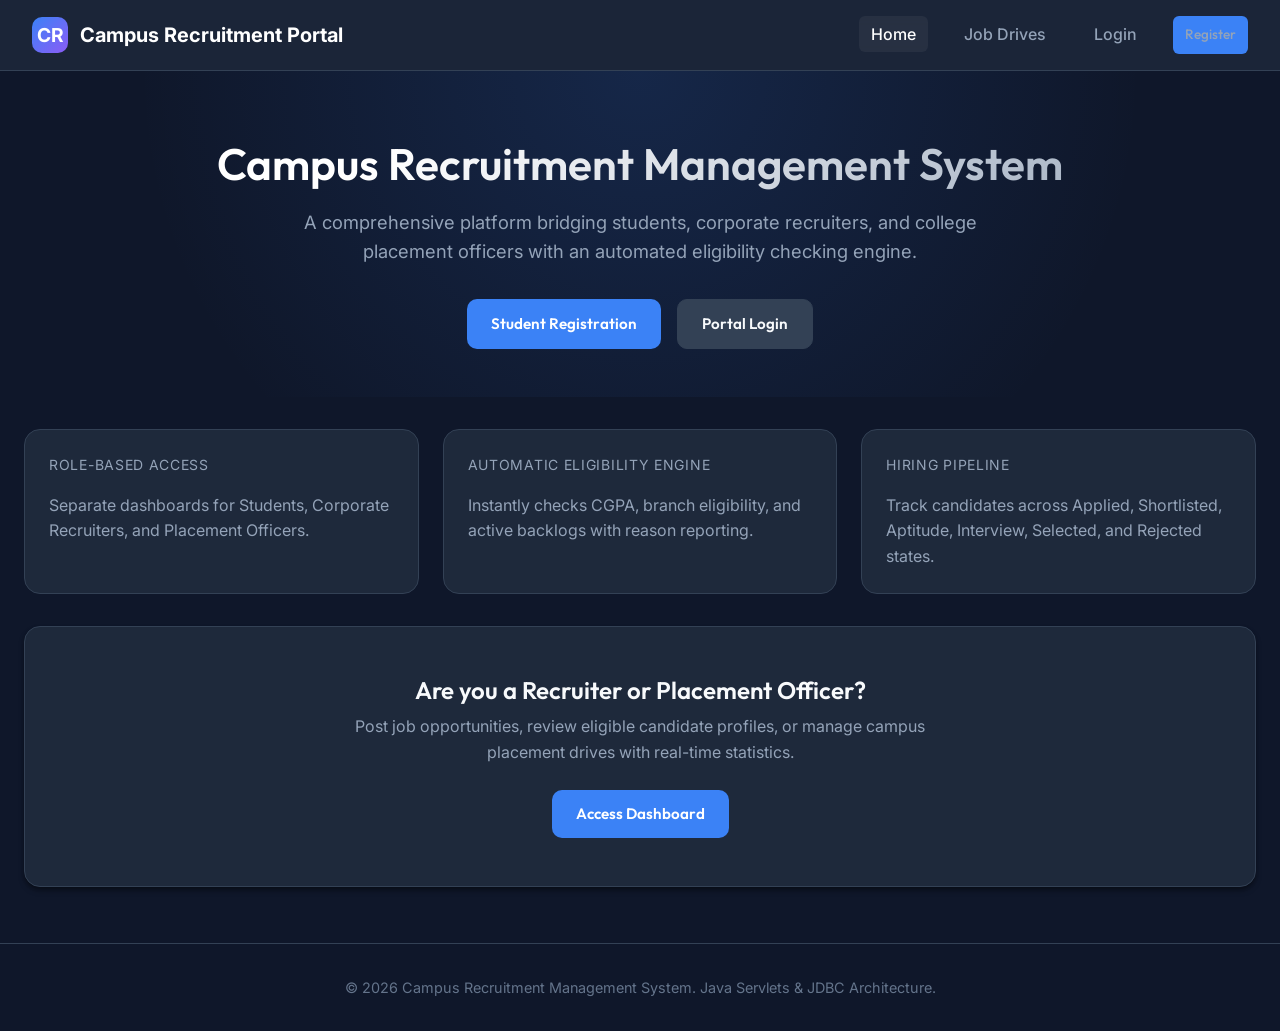
<file: src/main/webapp/index.html>
<!DOCTYPE html>
<html lang="en">
<head>
    <meta charset="UTF-8">
    <meta name="viewport" content="width=device-width, initial-scale=1.0">
    <title>Campus Recruitment Management System</title>
    <link rel="stylesheet" href="css/style.css">
</head>
<body>
    <nav class="navbar">
        <div class="brand">
            <div class="brand-icon">CR</div>
            <span>Campus Recruitment Portal</span>
        </div>
        <ul class="nav-links">
            <li><a href="index.html" class="active">Home</a></li>
            <li><a href="job-list.html">Job Drives</a></li>
            <li><a href="login.html">Login</a></li>
            <li><a href="register.html" class="btn btn-primary btn-sm">Register</a></li>
        </ul>
    </nav>

    <div class="hero">
        <h1>Campus Recruitment Management System</h1>
        <p>A comprehensive platform bridging students, corporate recruiters, and college placement officers with an automated eligibility checking engine.</p>
        <div class="hero-buttons">
            <a href="register.html" class="btn btn-primary">Student Registration</a>
            <a href="login.html" class="btn btn-secondary">Portal Login</a>
        </div>
    </div>

    <div class="main-container">
        <div class="dashboard-grid">
            <div class="stat-card">
                <div class="stat-title">Role-Based Access</div>
                <div style="font-size:1rem; color:var(--text-muted); margin-top:0.5rem;">Separate dashboards for Students, Corporate Recruiters, and Placement Officers.</div>
            </div>
            <div class="stat-card">
                <div class="stat-title">Automatic Eligibility Engine</div>
                <div style="font-size:1rem; color:var(--text-muted); margin-top:0.5rem;">Instantly checks CGPA, branch eligibility, and active backlogs with reason reporting.</div>
            </div>
            <div class="stat-card">
                <div class="stat-title">Hiring Pipeline</div>
                <div style="font-size:1rem; color:var(--text-muted); margin-top:0.5rem;">Track candidates across Applied, Shortlisted, Aptitude, Interview, Selected, and Rejected states.</div>
            </div>
        </div>

        <div class="card" style="text-align:center; padding:3rem 1.5rem;">
            <h2>Are you a Recruiter or Placement Officer?</h2>
            <p style="color:var(--text-muted); max-width:600px; margin:0.5rem auto 1.5rem;">Post job opportunities, review eligible candidate profiles, or manage campus placement drives with real-time statistics.</p>
            <a href="login.html" class="btn btn-primary">Access Dashboard</a>
        </div>
    </div>

    <footer>
        &copy; 2026 Campus Recruitment Management System. Java Servlets &amp; JDBC Architecture.
    </footer>
</body>
</html>
</file>
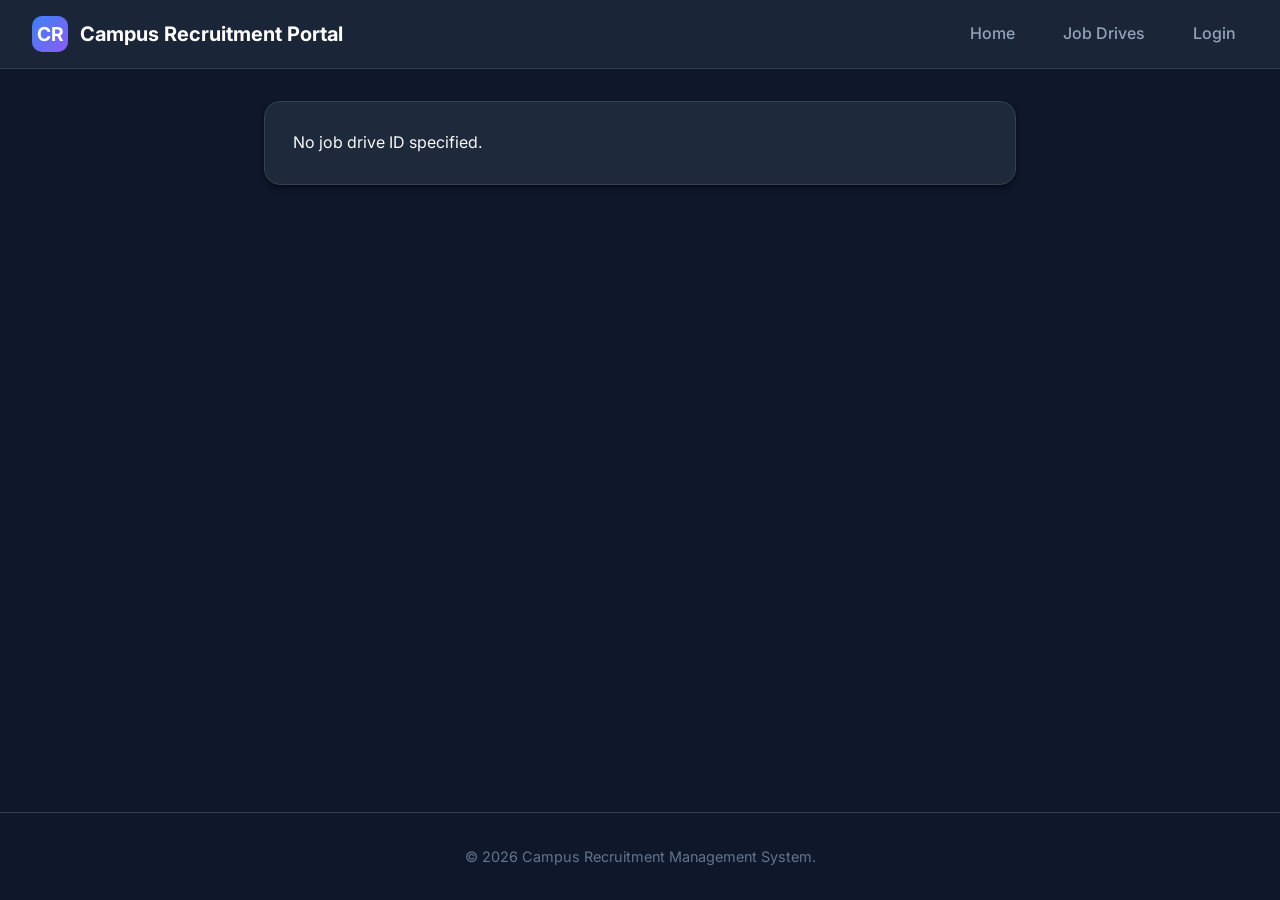
<file: src/main/webapp/job-details.html>
<!DOCTYPE html>
<html lang="en">
<head>
    <meta charset="UTF-8">
    <meta name="viewport" content="width=device-width, initial-scale=1.0">
    <title>Job Details - Campus Recruitment Portal</title>
    <link rel="stylesheet" href="css/style.css">
</head>
<body>
    <nav class="navbar">
        <div class="brand">
            <div class="brand-icon">CR</div>
            <span>Campus Recruitment Portal</span>
        </div>
        <ul class="nav-links">
            <li><a href="index.html">Home</a></li>
            <li><a href="job-list.html">Job Drives</a></li>
            <li><a href="login.html">Login</a></li>
        </ul>
    </nav>

    <div class="main-container" style="max-width:800px;">
        <div id="jobDetailCard" class="card">
            <p class="text-muted">Loading job details...</p>
        </div>
    </div>

    <footer>
        &copy; 2026 Campus Recruitment Management System.
    </footer>

    <script src="js/main.js"></script>
    <script>
        document.addEventListener('DOMContentLoaded', async () => {
            const params = new URLSearchParams(window.location.search);
            const jobId = params.get('id');
            const card = document.getElementById('jobDetailCard');

            if (!jobId) {
                card.innerHTML = `<p class="text-danger">No job drive ID specified.</p>`;
                return;
            }

            try {
                const res = await fetch(`api/job-drive?action=get&id=${jobId}`);
                const data = await res.json();
                if (data.status === 'success') {
                    const j = data.jobDrive;
                    const isEligible = data.isEligible;
                    const reason = data.eligibilityReason;
                    const hasApplied = data.hasApplied;

                    let statusBadge = '';
                    if (isEligible !== undefined) {
                        statusBadge = getEligibilityBadge(isEligible, reason);
                    }

                    let btnHtml = '';
                    if (hasApplied) {
                        btnHtml = `<span class="badge badge-applied">Already Applied</span>`;
                    } else if (isEligible) {
                        btnHtml = `<button class="btn btn-primary" onclick="applyJob(${j.jobId})">Submit Application</button>`;
                    } else if (isEligible === false) {
                        btnHtml = `<button class="btn btn-secondary" disabled style="opacity:0.5;">Not Eligible</button>`;
                    } else {
                        btnHtml = `<a href="login.html" class="btn btn-primary">Log in as Student to Apply</a>`;
                    }

                    card.innerHTML = `
                        <div class="card-header">
                            <div>
                                <h1>${j.jobRole}</h1>
                                <div style="font-size:1.1rem; color:var(--primary); font-weight:600;">${j.companyName}</div>
                            </div>
                            <div>${statusBadge}</div>
                        </div>

                        <div style="display:grid; grid-template-columns:1fr 1fr; gap:1rem; margin:1.5rem 0; font-size:0.95rem; background:var(--bg-input); padding:1rem; border-radius:var(--radius-md);">
                            <div><strong>Package:</strong> ${j.packageAmount}</div>
                            <div><strong>Application Deadline:</strong> ${formatDate(j.applicationDeadline)}</div>
                            <div><strong>Minimum CGPA Required:</strong> ${j.minimumCgpa}</div>
                            <div><strong>Max Backlogs Allowed:</strong> ${j.maximumBacklogs}</div>
                            <div><strong>Eligible Branches:</strong> ${j.eligibleBranches}</div>
                            <div><strong>Required Skills:</strong> ${j.requiredSkills}</div>
                        </div>

                        <h3 style="margin-bottom:0.5rem;">Job Description</h3>
                        <p style="color:var(--text-main); margin-bottom:1.5rem; line-height:1.7;">${j.jobDescription}</p>

                        ${reason ? `<div class="alert alert-warning" style="margin-bottom:1.5rem;">${reason}</div>` : ''}

                        <div style="display:flex; justify-content:space-between; align-items:center; border-top:1px solid var(--border-color); padding-top:1rem;">
                            <a href="job-list.html" class="btn btn-secondary btn-sm">&larr; Back to Drives</a>
                            <div>${btnHtml}</div>
                        </div>
                    `;
                } else {
                    card.innerHTML = `<p class="text-danger">${data.message}</p>`;
                }
            } catch (e) {
                card.innerHTML = `<p class="text-danger">Failed to load job details.</p>`;
            }
        });

        async function applyJob(jobId) {
            if (!confirm("Confirm submission of your job application?")) return;
            try {
                const res = await fetch('api/application', {
                    method: 'POST',
                    headers: { 'Content-Type': 'application/json' },
                    body: JSON.stringify({ action: 'apply', jobId: jobId })
                });
                const data = await res.json();
                alert(data.message);
                if (data.status === 'success') {
                    window.location.reload();
                }
            } catch (e) {
                alert("Failed: " + e.message);
            }
        }
    </script>
</body>
</html>
</file>
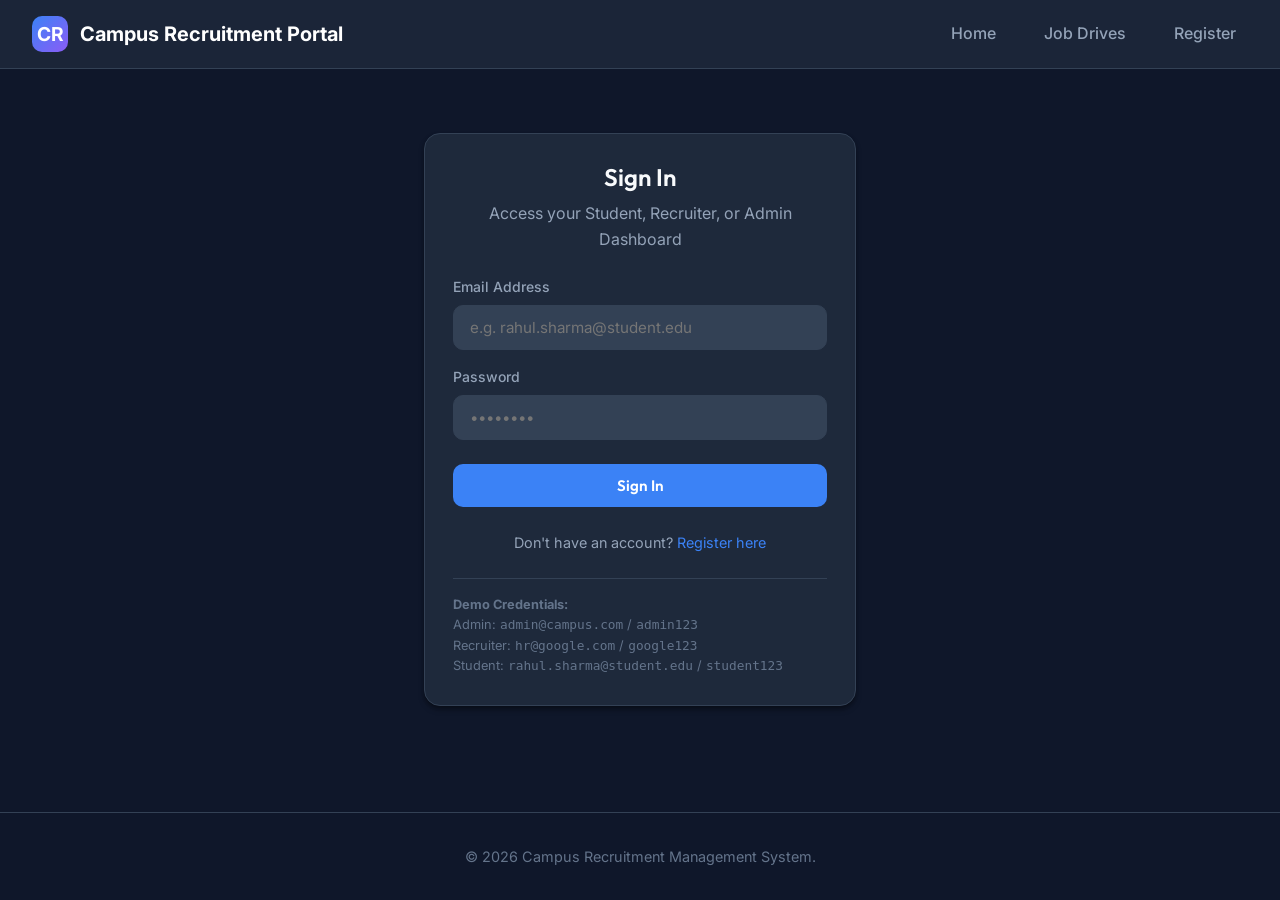
<file: src/main/webapp/login.html>
<!DOCTYPE html>
<html lang="en">
<head>
    <meta charset="UTF-8">
    <meta name="viewport" content="width=device-width, initial-scale=1.0">
    <title>Login - Campus Recruitment Portal</title>
    <link rel="stylesheet" href="css/style.css">
</head>
<body>
    <nav class="navbar">
        <div class="brand">
            <div class="brand-icon">CR</div>
            <span>Campus Recruitment Portal</span>
        </div>
        <ul class="nav-links">
            <li><a href="index.html">Home</a></li>
            <li><a href="job-list.html">Job Drives</a></li>
            <li><a href="register.html">Register</a></li>
        </ul>
    </nav>

    <div class="main-container" style="max-width:480px; margin-top:2rem;">
        <div class="card">
            <h2 style="text-align:center; margin-bottom:0.5rem;">Sign In</h2>
            <p style="text-align:center; color:var(--text-muted); margin-bottom:1.5rem;">Access your Student, Recruiter, or Admin Dashboard</p>

            <div id="loginAlert"></div>

            <form id="loginForm">
                <div class="form-group" style="margin-bottom:1rem;">
                    <label for="loginEmail">Email Address</label>
                    <input type="email" id="loginEmail" placeholder="e.g. rahul.sharma@student.edu" required>
                </div>

                <div class="form-group" style="margin-bottom:1.5rem;">
                    <label for="loginPassword">Password</label>
                    <input type="password" id="loginPassword" placeholder="••••••••" required>
                </div>

                <button type="submit" class="btn btn-primary" style="width:100%;">Sign In</button>
            </form>

            <div style="margin-top:1.5rem; text-align:center; font-size:0.9rem; color:var(--text-muted);">
                Don't have an account? <a href="register.html">Register here</a>
            </div>

            <div style="margin-top:1.5rem; padding-top:1rem; border-top:1px solid var(--border-color); font-size:0.8rem; color:var(--text-dim);">
                <strong>Demo Credentials:</strong><br>
                Admin: <code>admin@campus.com</code> / <code>admin123</code><br>
                Recruiter: <code>hr@google.com</code> / <code>google123</code><br>
                Student: <code>rahul.sharma@student.edu</code> / <code>student123</code>
            </div>
        </div>
    </div>

    <footer>
        &copy; 2026 Campus Recruitment Management System.
    </footer>

    <script src="js/main.js"></script>
    <script>
        document.getElementById('loginForm').addEventListener('submit', async (e) => {
            e.preventDefault();
            clearAlert('loginAlert');

            const payload = {
                email: document.getElementById('loginEmail').value,
                password: document.getElementById('loginPassword').value
            };

            try {
                const res = await fetch('api/login', {
                    method: 'POST',
                    headers: { 'Content-Type': 'application/json' },
                    body: JSON.stringify(payload)
                });
                const data = await res.json();

                if (data.status === 'success') {
                    showAlert('loginAlert', data.message, 'success');
                    setTimeout(() => {
                        window.location.href = data.redirectUrl || 'index.html';
                    }, 500);
                } else {
                    showAlert('loginAlert', data.message, 'danger');
                }
            } catch (err) {
                showAlert('loginAlert', 'Connection error: ' + err.message, 'danger');
            }
        });
    </script>
</body>
</html>
</file>
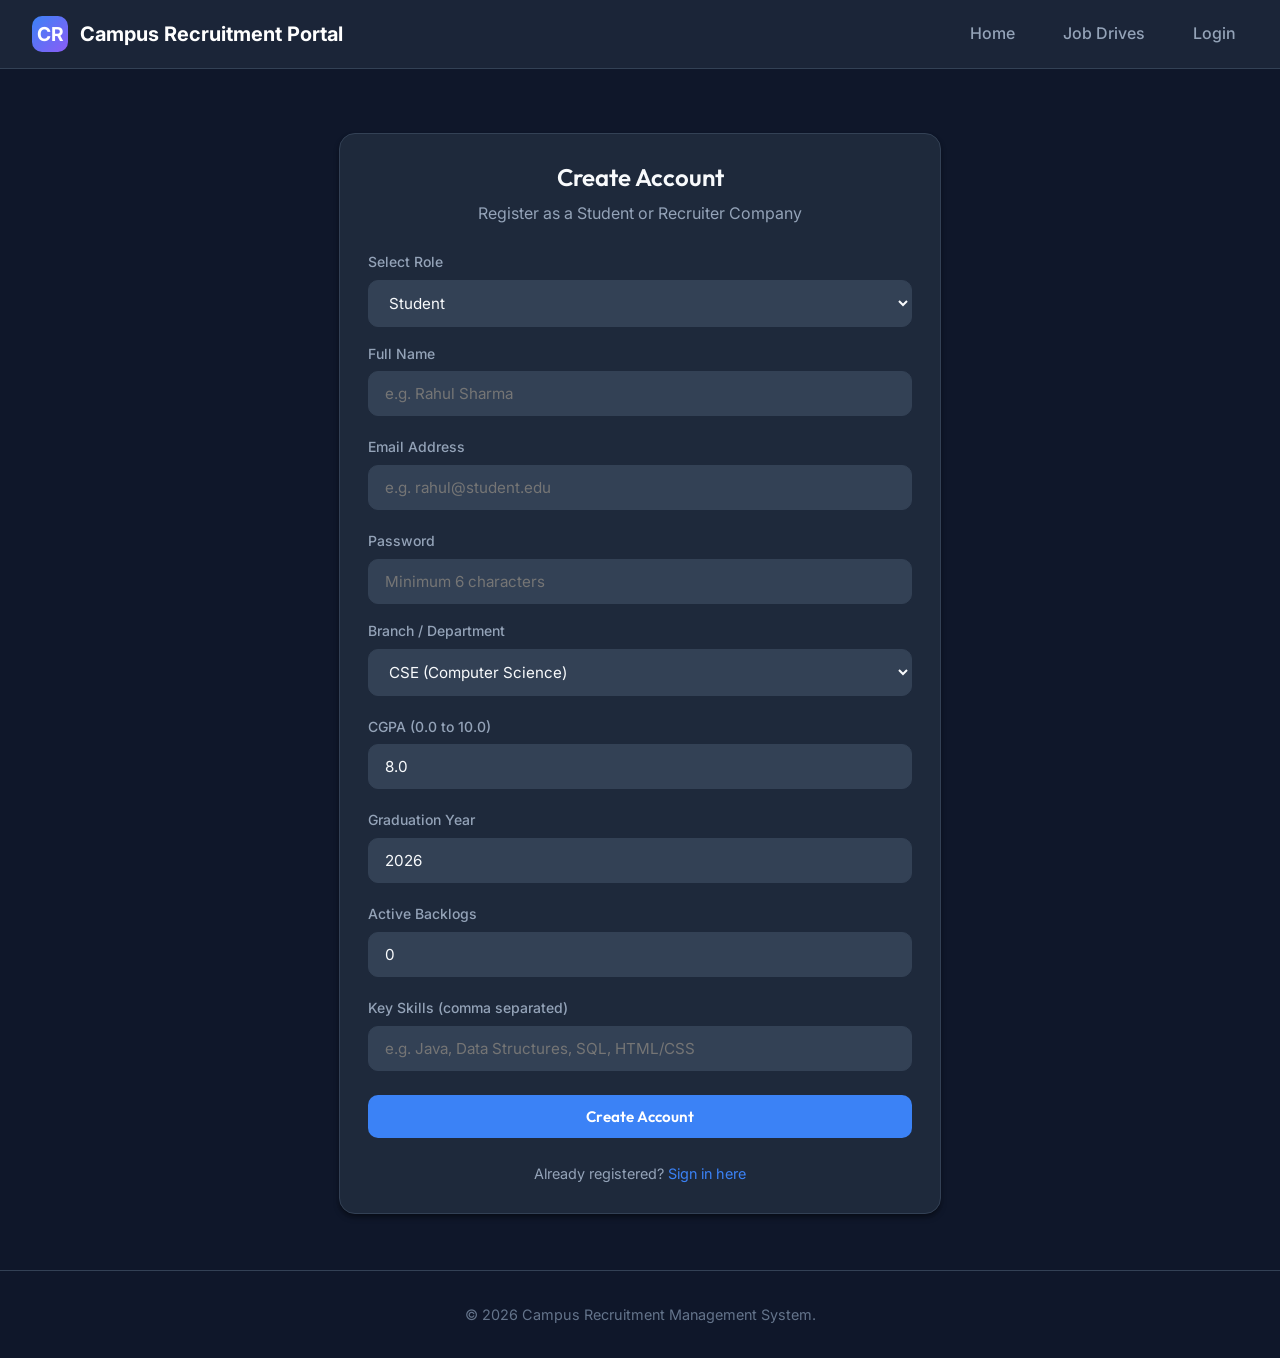
<file: src/main/webapp/register.html>
<!DOCTYPE html>
<html lang="en">
<head>
    <meta charset="UTF-8">
    <meta name="viewport" content="width=device-width, initial-scale=1.0">
    <title>Registration - Campus Recruitment Portal</title>
    <link rel="stylesheet" href="css/style.css">
</head>
<body>
    <nav class="navbar">
        <div class="brand">
            <div class="brand-icon">CR</div>
            <span>Campus Recruitment Portal</span>
        </div>
        <ul class="nav-links">
            <li><a href="index.html">Home</a></li>
            <li><a href="job-list.html">Job Drives</a></li>
            <li><a href="login.html">Login</a></li>
        </ul>
    </nav>

    <div class="main-container" style="max-width:650px; margin-top:2rem;">
        <div class="card">
            <h2 style="text-align:center; margin-bottom:0.5rem;">Create Account</h2>
            <p style="text-align:center; color:var(--text-muted); margin-bottom:1.5rem;">Register as a Student or Recruiter Company</p>

            <div id="regAlert"></div>

            <form id="registerForm">
                <div class="form-group" style="margin-bottom:1rem;">
                    <label for="regRole">Select Role</label>
                    <select id="regRole" onchange="toggleRoleFields()" required>
                        <option value="STUDENT" selected>Student</option>
                        <option value="COMPANY">Company / Recruiter</option>
                    </select>
                </div>

                <div class="form-grid">
                    <div class="form-group">
                        <label for="regName" id="nameLabel">Full Name</label>
                        <input type="text" id="regName" placeholder="e.g. Rahul Sharma" required>
                    </div>

                    <div class="form-group">
                        <label for="regEmail">Email Address</label>
                        <input type="email" id="regEmail" placeholder="e.g. rahul@student.edu" required>
                    </div>

                    <div class="form-group full-width">
                        <label for="regPassword">Password</label>
                        <input type="password" id="regPassword" placeholder="Minimum 6 characters" required>
                    </div>
                </div>

                <!-- Student Fields -->
                <div id="studentFields" style="margin-top:1rem;" class="form-grid">
                    <div class="form-group">
                        <label for="regBranch">Branch / Department</label>
                        <select id="regBranch">
                            <option value="CSE">CSE (Computer Science)</option>
                            <option value="IT">IT (Information Tech)</option>
                            <option value="ECE">ECE (Electronics)</option>
                            <option value="EEE">EEE (Electrical)</option>
                            <option value="MECH">Mechanical</option>
                            <option value="CIVIL">Civil</option>
                        </select>
                    </div>

                    <div class="form-group">
                        <label for="regCgpa">CGPA (0.0 to 10.0)</label>
                        <input type="number" step="0.01" min="0" max="10" id="regCgpa" value="8.0">
                    </div>

                    <div class="form-group">
                        <label for="regGradYear">Graduation Year</label>
                        <input type="number" id="regGradYear" value="2026">
                    </div>

                    <div class="form-group">
                        <label for="regBacklogs">Active Backlogs</label>
                        <input type="number" id="regBacklogs" value="0">
                    </div>

                    <div class="form-group full-width">
                        <label for="regSkills">Key Skills (comma separated)</label>
                        <input type="text" id="regSkills" placeholder="e.g. Java, Data Structures, SQL, HTML/CSS">
                    </div>
                </div>

                <!-- Company Fields -->
                <div id="companyFields" style="display:none; margin-top:1rem;" class="form-grid">
                    <div class="form-group full-width">
                        <label for="regCompanyDesc">Company Overview / Description</label>
                        <textarea id="regCompanyDesc" rows="3" placeholder="Describe your company and core technologies..."></textarea>
                    </div>
                </div>

                <button type="submit" class="btn btn-primary" style="width:100%; margin-top:1.5rem;">Create Account</button>
            </form>

            <div style="margin-top:1.5rem; text-align:center; font-size:0.9rem; color:var(--text-muted);">
                Already registered? <a href="login.html">Sign in here</a>
            </div>
        </div>
    </div>

    <footer>
        &copy; 2026 Campus Recruitment Management System.
    </footer>

    <script src="js/main.js"></script>
    <script>
        function toggleRoleFields() {
            const role = document.getElementById('regRole').value;
            const studentSection = document.getElementById('studentFields');
            const companySection = document.getElementById('companyFields');
            const nameLabel = document.getElementById('nameLabel');

            if (role === 'COMPANY') {
                studentSection.style.display = 'none';
                companySection.style.display = 'grid';
                nameLabel.textContent = 'Company Name';
            } else {
                studentSection.style.display = 'grid';
                companySection.style.display = 'none';
                nameLabel.textContent = 'Full Name';
            }
        }

        document.getElementById('registerForm').addEventListener('submit', async (e) => {
            e.preventDefault();
            clearAlert('regAlert');

            const role = document.getElementById('regRole').value;
            const payload = {
                role: role,
                name: document.getElementById('regName').value,
                email: document.getElementById('regEmail').value,
                password: document.getElementById('regPassword').value,
            };

            if (role === 'STUDENT') {
                payload.branch = document.getElementById('regBranch').value;
                payload.cgpa = parseFloat(document.getElementById('regCgpa').value);
                payload.graduationYear = parseInt(document.getElementById('regGradYear').value);
                payload.activeBacklogs = parseInt(document.getElementById('regBacklogs').value);
                payload.skills = document.getElementById('regSkills').value;
            } else {
                payload.companyName = document.getElementById('regName').value;
                payload.companyDescription = document.getElementById('regCompanyDesc').value;
            }

            try {
                const res = await fetch('api/register', {
                    method: 'POST',
                    headers: { 'Content-Type': 'application/json' },
                    body: JSON.stringify(payload)
                });
                const data = await res.json();

                if (data.status === 'success') {
                    showAlert('regAlert', data.message, 'success');
                    setTimeout(() => {
                        window.location.href = 'login.html';
                    }, 1500);
                } else {
                    showAlert('regAlert', data.message, 'danger');
                }
            } catch (err) {
                showAlert('regAlert', 'Registration failed: ' + err.message, 'danger');
            }
        });
    </script>
</body>
</html>
</file>
<file: src/main/webapp/css/style.css>
/* ====================================================================
   CAMPUS RECRUITMENT MANAGEMENT SYSTEM - MODERN DESIGN SYSTEM
   Clean Vanilla CSS3 with Modern Theme Tokens, Glassmorphism & Micro-Interactions
   ==================================================================== */

@import url('https://fonts.googleapis.com/css2?family=Outfit:wght@300;400;500;600;700&family=Inter:wght@300;400;500;600;700&display=swap');

:root {
    --bg-main: #0f172a;
    --bg-card: #1e293b;
    --bg-input: #334155;
    --bg-hover: #475569;
    --border-color: #334155;
    --border-highlight: #475569;
    
    --primary: #3b82f6;
    --primary-hover: #2563eb;
    --primary-light: rgba(59, 130, 246, 0.15);

    --success: #10b981;
    --success-light: rgba(16, 185, 129, 0.15);
    
    --warning: #f59e0b;
    --warning-light: rgba(245, 158, 11, 0.15);

    --danger: #ef4444;
    --danger-light: rgba(239, 68, 68, 0.15);

    --info: #06b6d4;
    --info-light: rgba(6, 182, 212, 0.15);

    --text-main: #f8fafc;
    --text-muted: #94a3b8;
    --text-dim: #64748b;

    --font-heading: 'Outfit', -apple-system, BlinkMacSystemFont, sans-serif;
    --font-body: 'Inter', -apple-system, BlinkMacSystemFont, sans-serif;

    --radius-sm: 6px;
    --radius-md: 10px;
    --radius-lg: 16px;
    --radius-full: 9999px;

    --shadow-sm: 0 1px 3px rgba(0,0,0,0.3);
    --shadow-md: 0 4px 6px -1px rgba(0, 0, 0, 0.4), 0 2px 4px -1px rgba(0, 0, 0, 0.2);
    --shadow-lg: 0 10px 25px -5px rgba(0, 0, 0, 0.5), 0 8px 10px -6px rgba(0, 0, 0, 0.3);
}

/* Base Styles */
* {
    margin: 0;
    padding: 0;
    box-sizing: border-box;
}

body {
    font-family: var(--font-body);
    background-color: var(--bg-main);
    color: var(--text-main);
    line-height: 1.6;
    min-height: 100vh;
    display: flex;
    flex-direction: column;
}

a {
    color: var(--primary);
    text-decoration: none;
    transition: color 0.2s ease;
}

a:hover {
    color: var(--primary-hover);
}

h1, h2, h3, h4, h5, h6 {
    font-family: var(--font-heading);
    font-weight: 600;
    color: var(--text-main);
    line-height: 1.3;
}

/* Layout Elements */
.navbar {
    background: rgba(30, 41, 59, 0.85);
    backdrop-filter: blur(12px);
    border-bottom: 1px solid var(--border-color);
    padding: 1rem 2rem;
    display: flex;
    justify-content: space-between;
    align-items: center;
    position: sticky;
    top: 0;
    z-index: 100;
}

.brand {
    display: flex;
    align-items: center;
    gap: 0.75rem;
    font-size: 1.25rem;
    font-weight: 700;
    color: #fff;
}

.brand-icon {
    width: 36px;
    height: 36px;
    background: linear-gradient(135deg, var(--primary), #8b5cf6);
    border-radius: var(--radius-md);
    display: flex;
    align-items: center;
    justify-content: center;
    color: #fff;
    font-weight: bold;
    font-size: 1.2rem;
}

.nav-links {
    display: flex;
    align-items: center;
    gap: 1.5rem;
    list-style: none;
}

.nav-links a {
    color: var(--text-muted);
    font-weight: 500;
    padding: 0.5rem 0.75rem;
    border-radius: var(--radius-sm);
    transition: all 0.2s ease;
}

.nav-links a:hover, .nav-links a.active {
    color: #fff;
    background: rgba(255,255,255,0.05);
}

.user-badge {
    background: var(--bg-input);
    border: 1px solid var(--border-color);
    padding: 0.4rem 0.8rem;
    border-radius: var(--radius-full);
    font-size: 0.85rem;
    color: var(--text-main);
    display: flex;
    align-items: center;
    gap: 0.5rem;
}

.main-container {
    flex: 1;
    max-width: 1280px;
    width: 100%;
    margin: 0 auto;
    padding: 2rem 1.5rem;
}

/* Hero Section */
.hero {
    text-align: center;
    padding: 4rem 1rem 3rem;
    background: radial-gradient(circle at top, rgba(59, 130, 246, 0.15) 0%, transparent 70%);
}

.hero h1 {
    font-size: 2.75rem;
    margin-bottom: 1rem;
    background: linear-gradient(135deg, #fff 30%, var(--text-muted));
    -webkit-background-clip: text;
    -webkit-text-fill-color: transparent;
}

.hero p {
    font-size: 1.15rem;
    color: var(--text-muted);
    max-width: 680px;
    margin: 0 auto 2rem;
}

.hero-buttons {
    display: flex;
    gap: 1rem;
    justify-content: center;
}

/* Dashboard Layout */
.dashboard-grid {
    display: grid;
    grid-template-columns: repeat(auto-fit, minmax(220px, 1fr));
    gap: 1.5rem;
    margin-bottom: 2rem;
}

.stat-card {
    background: var(--bg-card);
    border: 1px solid var(--border-color);
    border-radius: var(--radius-lg);
    padding: 1.5rem;
    display: flex;
    flex-direction: column;
    gap: 0.5rem;
    transition: transform 0.2s ease, box-shadow 0.2s ease;
}

.stat-card:hover {
    transform: translateY(-3px);
    box-shadow: var(--shadow-lg);
    border-color: var(--border-highlight);
}

.stat-card .stat-title {
    font-size: 0.875rem;
    color: var(--text-muted);
    text-transform: uppercase;
    letter-spacing: 0.05em;
}

.stat-card .stat-value {
    font-size: 2.25rem;
    font-weight: 700;
    color: #fff;
}

/* Cards & Containers */
.card {
    background: var(--bg-card);
    border: 1px solid var(--border-color);
    border-radius: var(--radius-lg);
    padding: 1.75rem;
    margin-bottom: 1.5rem;
    box-shadow: var(--shadow-md);
}

.card-header {
    display: flex;
    justify-content: space-between;
    align-items: center;
    margin-bottom: 1.25rem;
    padding-bottom: 0.75rem;
    border-bottom: 1px solid var(--border-color);
}

/* Forms & Inputs */
.form-grid {
    display: grid;
    grid-template-columns: repeat(auto-fit, minmax(280px, 1fr));
    gap: 1.25rem;
}

.form-group {
    display: flex;
    flex-direction: column;
    gap: 0.4rem;
}

.form-group.full-width {
    grid-column: 1 / -1;
}

label {
    font-size: 0.875rem;
    font-weight: 500;
    color: var(--text-muted);
}

input, select, textarea {
    width: 100%;
    padding: 0.75rem 1rem;
    background: var(--bg-input);
    border: 1px solid var(--border-color);
    border-radius: var(--radius-md);
    color: var(--text-main);
    font-family: var(--font-body);
    font-size: 0.95rem;
    outline: none;
    transition: border-color 0.2s ease, box-shadow 0.2s ease;
}

input:focus, select:focus, textarea:focus {
    border-color: var(--primary);
    box-shadow: 0 0 0 3px rgba(59, 130, 246, 0.2);
}

/* Buttons */
.btn {
    display: inline-flex;
    align-items: center;
    justify-content: center;
    gap: 0.5rem;
    padding: 0.75rem 1.5rem;
    font-family: var(--font-heading);
    font-size: 0.95rem;
    font-weight: 600;
    border-radius: var(--radius-md);
    border: none;
    cursor: pointer;
    transition: all 0.2s ease;
    text-decoration: none;
}

.btn-primary {
    background: var(--primary);
    color: #fff;
}

.btn-primary:hover {
    background: var(--primary-hover);
    color: #fff;
}

.btn-secondary {
    background: var(--bg-input);
    color: var(--text-main);
    border: 1px solid var(--border-color);
}

.btn-secondary:hover {
    background: var(--bg-hover);
    color: #fff;
}

.btn-danger {
    background: var(--danger);
    color: #fff;
}

.btn-danger:hover {
    background: #dc2626;
}

.btn-success {
    background: var(--success);
    color: #fff;
}

.btn-success:hover {
    background: #059669;
}

.btn-sm {
    padding: 0.4rem 0.8rem;
    font-size: 0.85rem;
}

/* Status Badges */
.badge {
    display: inline-flex;
    align-items: center;
    padding: 0.25rem 0.75rem;
    border-radius: var(--radius-full);
    font-size: 0.8rem;
    font-weight: 600;
    text-transform: capitalize;
}

.badge-eligible, .badge-selected {
    background: var(--success-light);
    color: var(--success);
    border: 1px solid rgba(16, 185, 129, 0.3);
}

.badge-not-eligible, .badge-rejected {
    background: var(--danger-light);
    color: var(--danger);
    border: 1px solid rgba(239, 68, 68, 0.3);
}

.badge-applied {
    background: var(--primary-light);
    color: var(--primary);
    border: 1px solid rgba(59, 130, 246, 0.3);
}

.badge-shortlisted, .badge-aptitude-test, .badge-interview {
    background: var(--warning-light);
    color: var(--warning);
    border: 1px solid rgba(245, 158, 11, 0.3);
}

/* Tables */
.table-responsive {
    width: 100%;
    overflow-x: auto;
}

table {
    width: 100%;
    border-collapse: collapse;
    margin-top: 0.5rem;
}

th, td {
    padding: 1rem;
    text-align: left;
    border-bottom: 1px solid var(--border-color);
}

th {
    background: rgba(15, 23, 42, 0.4);
    color: var(--text-muted);
    font-weight: 600;
    font-size: 0.85rem;
    text-transform: uppercase;
    letter-spacing: 0.05em;
}

tr:hover td {
    background: rgba(255,255,255,0.02);
}

/* Alert Notification Banners */
.alert {
    padding: 1rem 1.25rem;
    border-radius: var(--radius-md);
    margin-bottom: 1.5rem;
    font-size: 0.95rem;
    display: flex;
    align-items: center;
    gap: 0.75rem;
}

.alert-danger {
    background: var(--danger-light);
    color: #fca5a5;
    border: 1px solid rgba(239, 68, 68, 0.3);
}

.alert-success {
    background: var(--success-light);
    color: #6ee7b7;
    border: 1px solid rgba(16, 185, 129, 0.3);
}

.alert-warning {
    background: var(--warning-light);
    color: #fde047;
    border: 1px solid rgba(245, 158, 11, 0.3);
}

/* Footer */
footer {
    border-top: 1px solid var(--border-color);
    padding: 2rem;
    text-align: center;
    color: var(--text-dim);
    font-size: 0.9rem;
    margin-top: auto;
}

/* Modal Popup */
.modal-overlay {
    position: fixed;
    top: 0;
    left: 0;
    right: 0;
    bottom: 0;
    background: rgba(0,0,0,0.7);
    backdrop-filter: blur(4px);
    display: flex;
    align-items: center;
    justify-content: center;
    z-index: 1000;
    opacity: 0;
    pointer-events: none;
    transition: opacity 0.2s ease;
}

.modal-overlay.active {
    opacity: 1;
    pointer-events: auto;
}

.modal {
    background: var(--bg-card);
    border: 1px solid var(--border-color);
    border-radius: var(--radius-lg);
    width: 90%;
    max-width: 600px;
    padding: 2rem;
    box-shadow: var(--shadow-lg);
}

/* Utility Filters Toolbar */
.toolbar {
    display: flex;
    flex-wrap: wrap;
    gap: 1rem;
    margin-bottom: 1.5rem;
    align-items: center;
    justify-content: space-between;
}

.search-box {
    flex: 1;
    min-width: 250px;
}
</file>
